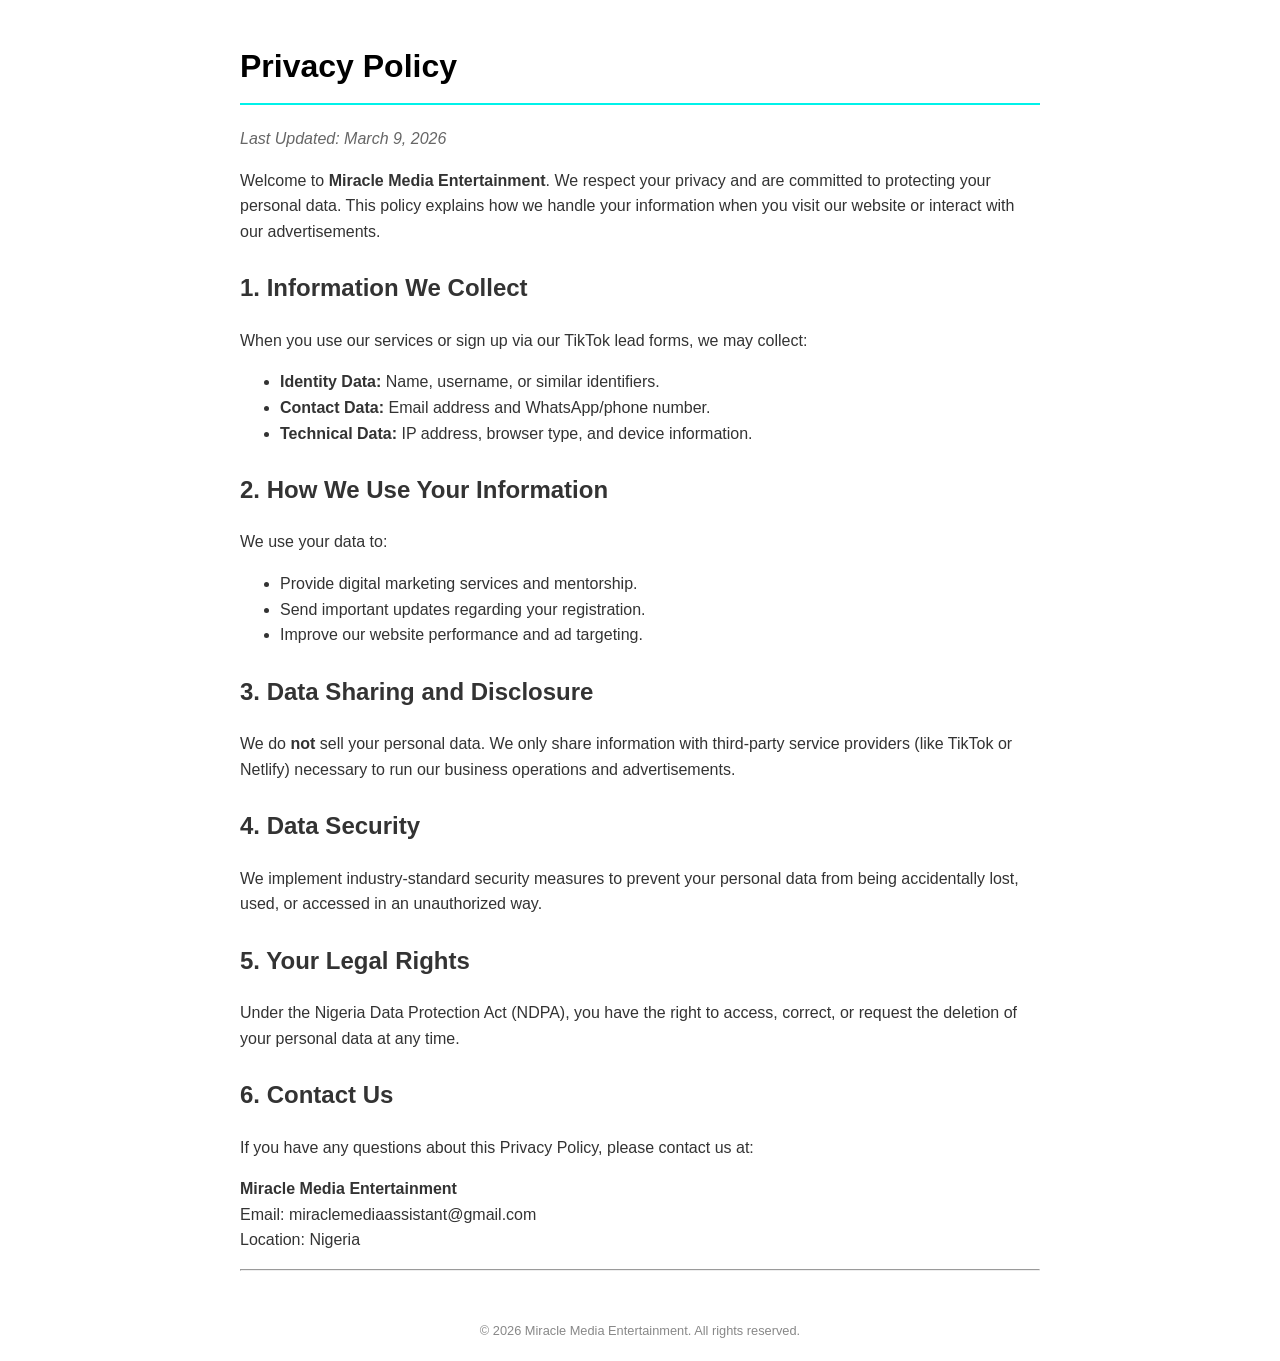
<file: privacy.html>
<!DOCTYPE html>
<html lang="en">
<head>
    <meta charset="UTF-8">
    <meta name="viewport" content="width=device-width, initial-scale=1.0">
    <title>Privacy Policy | Miracle Media Entertainment</title>
    <style>
        body { font-family: Arial, sans-serif; line-height: 1.6; color: #333; max-width: 800px; margin: 0 auto; padding: 20px; }
        h1 { color: #000; border-bottom: 2px solid #00f2ea; padding-bottom: 10px; }
        h2 { color: #333; margin-top: 25px; }
        .last-updated { font-style: italic; color: #666; }
        footer { margin-top: 50px; font-size: 0.8em; color: #888; text-align: center; }
    </style>
</head>
<body>

    <h1>Privacy Policy</h1>
    <p class="last-updated">Last Updated: March 9, 2026</p>

    <p>Welcome to <strong>Miracle Media Entertainment</strong>. We respect your privacy and are committed to protecting your personal data. This policy explains how we handle your information when you visit our website or interact with our advertisements.</p>

    <h2>1. Information We Collect</h2>
    <p>When you use our services or sign up via our TikTok lead forms, we may collect:</p>
    <ul>
        <li><strong>Identity Data:</strong> Name, username, or similar identifiers.</li>
        <li><strong>Contact Data:</strong> Email address and WhatsApp/phone number.</li>
        <li><strong>Technical Data:</strong> IP address, browser type, and device information.</li>
    </ul>

    <h2>2. How We Use Your Information</h2>
    <p>We use your data to:</p>
    <ul>
        <li>Provide digital marketing services and mentorship.</li>
        <li>Send important updates regarding your registration.</li>
        <li>Improve our website performance and ad targeting.</li>
    </ul>

    <h2>3. Data Sharing and Disclosure</h2>
    <p>We do <strong>not</strong> sell your personal data. We only share information with third-party service providers (like TikTok or Netlify) necessary to run our business operations and advertisements.</p>

    <h2>4. Data Security</h2>
    <p>We implement industry-standard security measures to prevent your personal data from being accidentally lost, used, or accessed in an unauthorized way.</p>

    <h2>5. Your Legal Rights</h2>
    <p>Under the Nigeria Data Protection Act (NDPA), you have the right to access, correct, or request the deletion of your personal data at any time.</p>

    <h2>6. Contact Us</h2>
    <p>If you have any questions about this Privacy Policy, please contact us at:</p>
    <p><strong>Miracle Media Entertainment</strong><br>
    Email: miraclemediaassistant@gmail.com<br>
    Location: Nigeria</p>

    <hr>
    <footer>
        &copy; 2026 Miracle Media Entertainment. All rights reserved.
    </footer>

</body>
</html>
</file>
